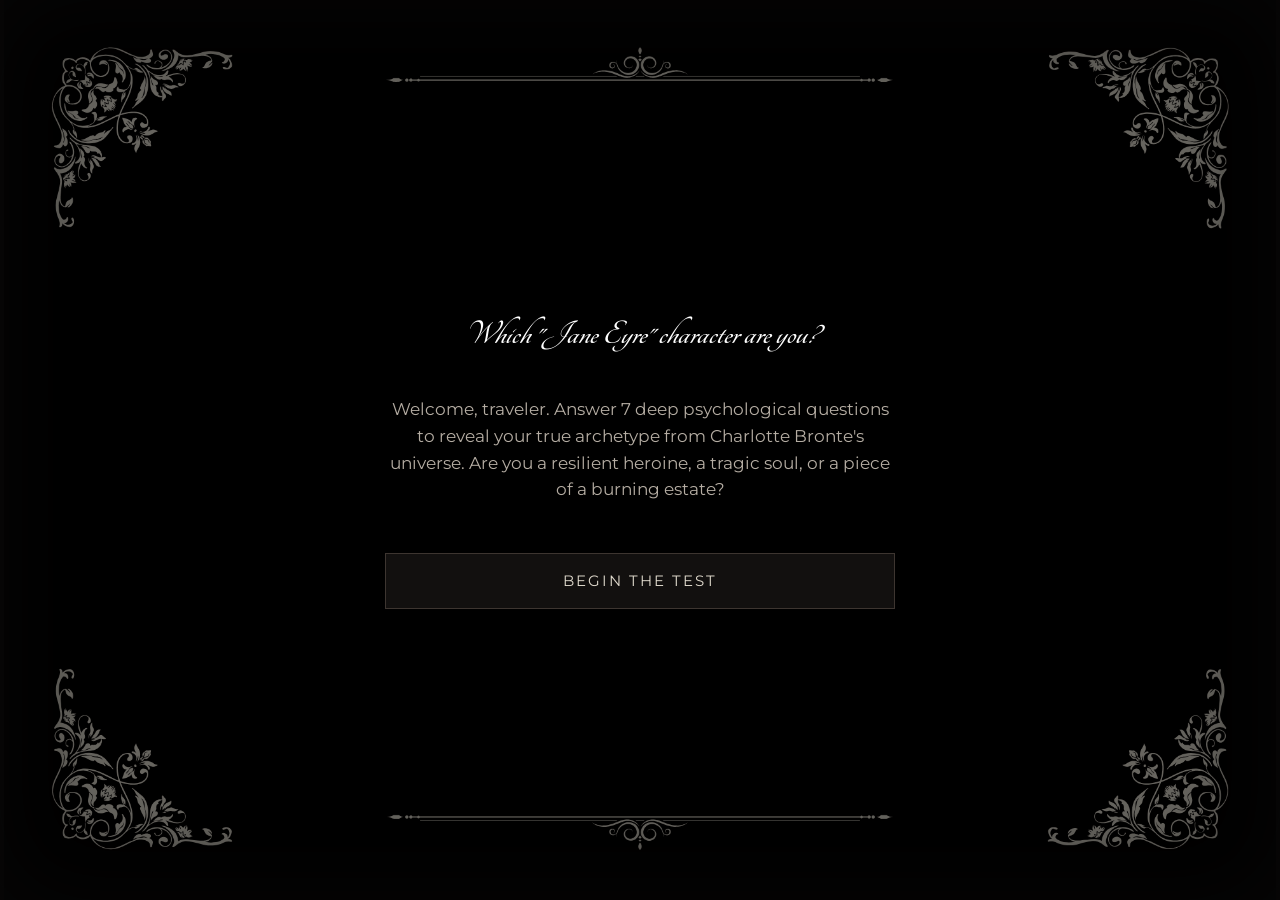
<file: index.html>
<!DOCTYPE html>
<html lang="en">
<head>
 <link rel="preconnect" href="https://fonts.googleapis.com">
<link rel="preconnect" href="https://fonts.gstatic.com" crossorigin>
<link href="https://fonts.googleapis.com/css2?family=Meie+Script&display=swap" rel="stylesheet">
  <link rel="preconnect" href="https://fonts.googleapis.com">
<link rel="preconnect" href="https://fonts.gstatic.com" crossorigin>
<link href="https://fonts.googleapis.com/css2?family=Mea+Culpa&display=swap" rel="stylesheet">
  <link rel="preconnect" href="https://fonts.googleapis.com">
<link rel="preconnect" href="https://fonts.gstatic.com" crossorigin>
<link href="https://fonts.googleapis.com/css2?family=Montserrat:ital,wght@0,100..900;1,100..900&display=swap" rel="stylesheet">
  <link rel="preconnect" href="https://fonts.googleapis.com">
<link rel="preconnect" href="https://fonts.gstatic.com" crossorigin>
<link href="https://fonts.googleapis.com/css2?family=Tangerine:wght@400;700&display=swap" rel="stylesheet">
	<title>Jane Eyre Gothic Personality Quiz</title>
	<meta charset="utf-8">
	<meta http-equiv="X-UA-Compatible" content="IE=edge">
	<meta name="viewport" content="width=device-width, initial-scale=1">
	<link rel="stylesheet" href="style.css">
	<script src="script.js" defer></script>
</head>
<body>

	<div id="video-bg" class="video-bg-container">
		<img id="bg-image" src="assets/main-bg.png" alt="Gothic Background Aesthetic">
		<div class="video-overlay"></div>
	</div>

	<main class="main-wrapper">
      
		<!-- The start -->
		<div id="start-screen" class="quiz-page">
			<h1 class="gothic-title">Which  "Jane  Eyre" character are you?</h1>
			<p class="intro-text">Welcome, traveler. Answer 7 deep psychological questions to reveal your true  archetype from Charlotte Bronte's universe. Are you a resilient heroine, a tragic soul, or a piece of a burning estate?</p>
			<button id="start-btn">Begin the Test</button>
		</div>

		<!-- QUESTION 1 -->
		<div id="q1" class="quiz-page" style="display: none;">
			<h2>1. Someone tries to break your will and control you. Your reaction?</h2>
			<div class="answer-container">
				<button id="q1a1" class="answer-btn">I hide behind a practical routine, domestic tasks, and dry schedules.</button>
				<button id="q1a2" class="answer-btn">Absolute toxic explosion. I make it everyone's problem and burn everything down.</button>
				<button id="q1a3" class="answer-btn">Pure self-destruction. I beautifully turn into an absolute physical ruin.</button>
				<button id="q1a4" class="answer-btn">Quietly over-functioning. I get a medical prescription and write a long critique letter.</button>
				<button id="q1a5" class="answer-btn">Elegant retreat. I pack my things and run away into the fog with a smart mentor.</button>
			</div>
		</div>

		<!-- QUESTION 2 -->
		<div id="q2" class="quiz-page" style="display: none;">
			<h2>2. What does "absolute emotional safety" mean to you?</h2>
			<div class="answer-container">
				<button id="q2a1" class="answer-btn">Total medical/physical comfort. Locked doors, warm tea, and nobody touching me.</button>
				<button id="q2a2" class="answer-btn">Living in an elite sanctuary where my deepest, darkest trauma is respected.</button>
				<button id="q2a3" class="answer-btn">A dynamic, intense connection where we are both heavily toxic but matching.</button>
				<button id="q2a4" class="answer-btn">Knowing there is a huge, bulletproof financial safety net waiting for me.</button>
				<button id="q2a5" class="answer-btn">Complete independence. Just me, a massive foggy field, and my quiet morals.</button>
			</div>
		</div>

		<!-- QUESTION 3 -->
		<div id="q3" class="quiz-page" style="display: none;">
			<h2>3. Your toxic trait under extreme psychological stress?</h2>
			<div class="answer-container">
				<button id="q3a1" class="answer-btn">Emotional calcification. I act like a saint but silently turn my heart into ice.</button>
				<button id="q3a2" class="answer-btn">Over-functioning paranoia. I create dynamic, intense scenarios and panic.</button>
				<button id="q3a3" class="answer-btn">Aggressive escapism. I download banking apps and check my inheritance plans.</button>
				<button id="q3a4" class="answer-btn">Superficial arrogance. I put on an expensive outfit and ignore people.</button>
				<button id="q3a5" class="answer-btn">Ghosting everyone. I lock myself in a dark room and block texts.</button>
			</div>
		</div>

		<!-- QUESTION 4 -->
		<div id="q4" class="quiz-page" style="display: none;">
			<h2>4. Your friend is in a massive crisis. Your automatic role?</h2>
			<div class="answer-container">
				<button id="q4a1" class="answer-btn">Hostile judging. I tell them why they are wrong and ignore their crying.</button>
				<button id="q4a2" class="answer-btn">Gothic drama. I sit there, looking out the rainy window, absorbing the shock.</button>
				<button id="q4a3" class="answer-btn">Practical panic. I try to help, but accidentally expose their secret instead.</button>
				<button id="q4a4" class="answer-btn">Elegant patronizing. I bring them a coffee and analyze their trauma.</button>
				<button id="q4a5" class="answer-btn">Silent martyrdom. I carry their entire burden until I pass out from exhaustion.</button>
			</div>
		</div>

		<!-- QUESTION 5 -->
		<div id="q5" class="quiz-page" style="display: none;">
			<h2>5. What is your absolute biggest fear when getting close to someone?</h2>
			<div class="answer-container">
				<button id="q5a1" class="answer-btn">Primal panic. That they will unleash the explosive, dark chaos I hide inside.</button>
				<button id="q5a2" class="answer-btn">Disappointment. That they only like me for my money, status, or beautiful mask.</button>
				<button id="q5a3" class="answer-btn">Losing my mind. Getting so addicted to their ego that I completely lose my path.</button>
				<button id="q5a4" class="answer-btn">Petty betrayal. That they will gossip about my flaws behind my back.</button>
				<button id="q5a5" class="answer-btn">Emotional boredom. Getting trapped in a rigid, cold routine where nothing burns.</button>
			</div>
		</div>

		<!-- QUESTION 6 -->
		<div id="q6" class="quiz-page" style="display: none;">
			<h2>6. You are unexpectedly invited to a high-society gala. What are you doing?</h2>
			<div class="answer-container">
				<button id="q6a1" class="answer-btn">Main character energy. Arriving late in a dramatic suit and ignoring the rules.</button>
				<button id="q6a2" class="answer-btn">Intellectual high tea. Discussing deep philosophy and judging everyone’s morals.</button>
				<button id="q6a3" class="answer-btn">Hiding in the VIP room, drinking premium wine, and looking extremely spooky.</button>
				<button id="q6a4" class="answer-btn">Dominating the dance floor, flirting with rich people, and creating cute drama.</button>
				<button id="q6a5" class="answer-btn">Sitting in the dark corner in a plain dress, being a complete, silent rock.</button>
			</div>
		</div>

		<!-- QUESTION 7 -->
		<div id="q7" class="quiz-page" style="display: none;">
			<h2>7. Choose an object that matches your current energy state.</h2>
			<div class="answer-container">
				<button id="q7a1" class="answer-btn">A broken vintage record player, loudly blasting dramatic opera songs in an empty house.</button>
				<button id="q7a2" class="answer-btn">A literal box of matches hidden under a beautiful French doll.</button>
				<button id="q7a3" class="answer-btn">A heavy velvet curtain color of dark blood, blocking a huge window looking out into a storm.</button>
				<button id="q7a4" class="answer-btn">A scratched brass compass resting on top of an old family inheritance document.</button>
				<button id="q7a5" class="answer-btn">A steel quill pen, sharply ink-stained, resting on a cold stone altar.</button>
			</div>
		</div>

						<!-- Final screen -->
		<div id="result-screen" class="quiz-page" style="display: none;">
			<h2 id="result-title">Your Fate is Decided...</h2>
		
			<div class="result-image-container" style="width: 200px; height: 150px; margin: 10px auto 15px auto; background-color: #12100f; display: flex; align-items: center; justify-content: center; border-radius: 50%; overflow: hidden; border: 3px double #dfcbb5; box-shadow: 0 8px 20px rgba(0, 0, 0, 0.8);">
				<img id="img-jane" src="assets/jane.png" alt="Jane Eyre" style="display: none; width: 100%; height: 100%; object-fit: cover;">
				<img id="img-rochester" src="assets/rochester.png" alt="Edward Rochester" style="display: none; width: 100%; height: 100%; object-fit: cover;">
				<img id="img-stjohn" src="assets/stjohn.png" alt="St. John Rivers" style="display: none; width: 100%; height: 100%; object-fit: cover;">
				<img id="img-blanche" src="assets/blanche.png" alt="Blanche Ingram" style="display: none; width: 100%; height: 100%; object-fit: cover;">
				<img id="img-helen" src="assets/helen.png" alt="Helen Burns" style="display: none; width: 100%; height: 100%; object-fit: cover;">
				<img id="img-mrsreed" src="assets/mrsreed.png" alt="Mrs. Reed" style="display: none; width: 100%; height: 100%; object-fit: cover;">
				<img id="img-adele" src="assets/adele.png" alt="Adèle Varens" style="display: none; width: 100%; height: 100%; object-fit: cover;">
				<img id="img-bertha" src="assets/bertha.png" alt="Bertha Mason" style="display: none; width: 100%; height: 100%; object-fit: cover;">
				<img id="img-thornfield" src="assets/thornfield.png" alt="Thornfield Hall" style="display: none; width: 100%; height: 100%; object-fit: cover;">
				<img id="img-inheritance" src="assets/inheritance.png" alt="The Inheritance" style="display: none; width: 100%; height: 100%; object-fit: cover;">
				<img id="img-bessie" src="assets/bessie.png" alt="Bessie Lee" style="display: none; width: 100%; height: 100%; object-fit: cover;">
				<img id="img-mrlloyd" src="assets/mrlloyd.png" alt="Mr. Lloyd" style="display: none; width: 100%; height: 100%; object-fit: cover;">
				<img id="img-misstemple" src="assets/misstemple.png" alt="Miss Temple" style="display: none; width: 100%; height: 100%; object-fit: cover;">
				<img id="img-richard" src="assets/richard.png" alt="Richard Mason" style="display: none; width: 100%; height: 100%; object-fit: cover;">
				<img id="img-redroom" src="assets/redroom.png" alt="The Red Room" style="display: none; width: 100%; height: 100%; object-fit: cover;">
			</div>


			<h3 id="result-name">Calculating...</h3>
			<p id="result-description">Analyzing your psychological traits...</p>

			<button id="restart" style="margin-top: 30px;">Restart Quiz</button>
		</div>


	</main>

</body>
</html>
</file>
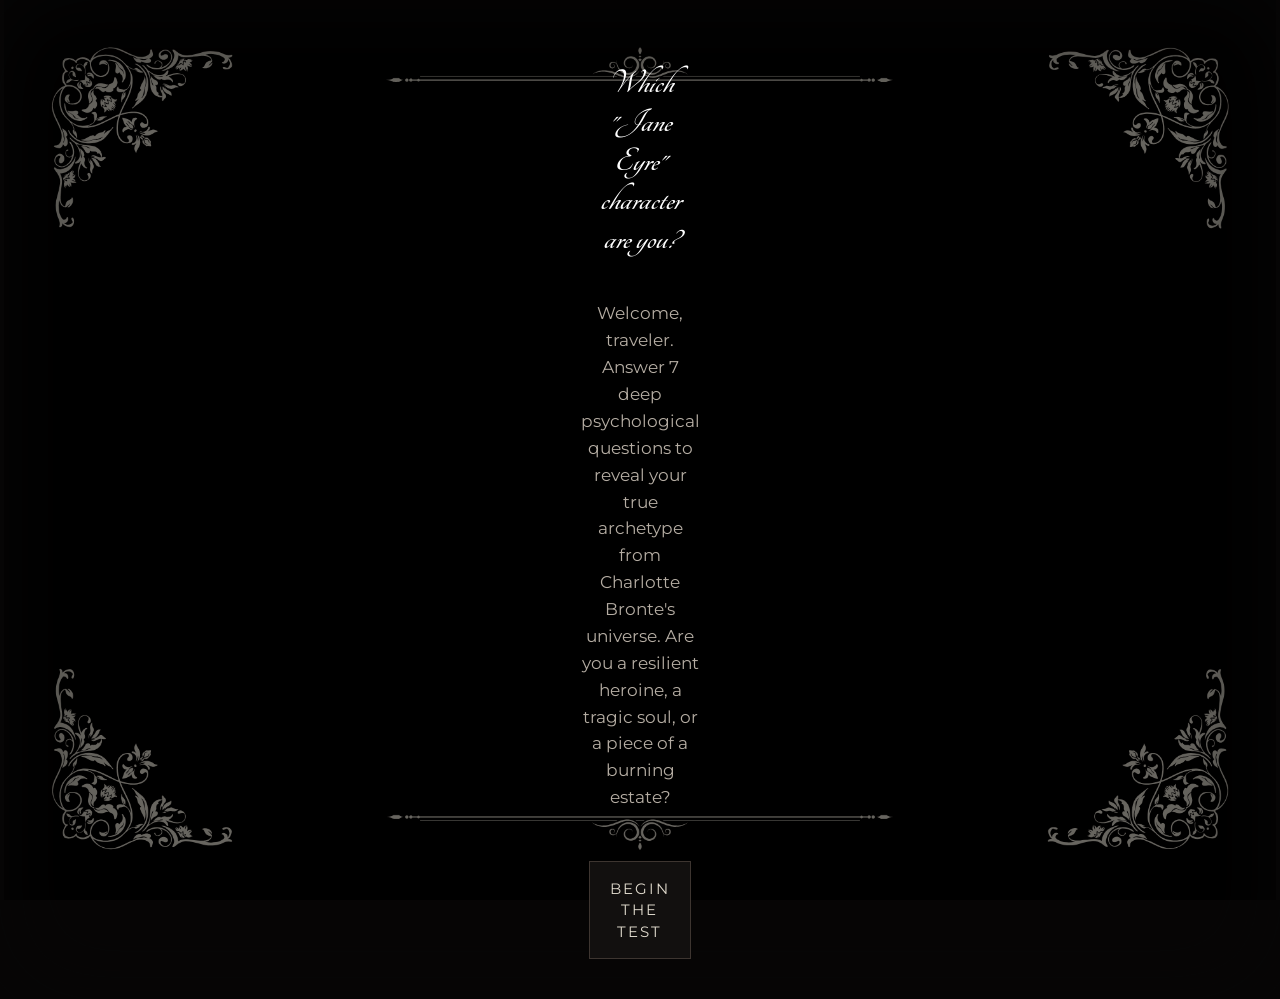
<file: janes_quiz_starter_code (2)/index.html>
<!DOCTYPE html>
<html lang="en">
<head>
 <link rel="preconnect" href="https://fonts.googleapis.com">
<link rel="preconnect" href="https://fonts.gstatic.com" crossorigin>
<link href="https://fonts.googleapis.com/css2?family=Meie+Script&display=swap" rel="stylesheet">
  <link rel="preconnect" href="https://fonts.googleapis.com">
<link rel="preconnect" href="https://fonts.gstatic.com" crossorigin>
<link href="https://fonts.googleapis.com/css2?family=Mea+Culpa&display=swap" rel="stylesheet">
  <link rel="preconnect" href="https://fonts.googleapis.com">
<link rel="preconnect" href="https://fonts.gstatic.com" crossorigin>
<link href="https://fonts.googleapis.com/css2?family=Montserrat:ital,wght@0,100..900;1,100..900&display=swap" rel="stylesheet">
  <link rel="preconnect" href="https://fonts.googleapis.com">
<link rel="preconnect" href="https://fonts.gstatic.com" crossorigin>
<link href="https://fonts.googleapis.com/css2?family=Tangerine:wght@400;700&display=swap" rel="stylesheet">
	<title>Jane Eyre Gothic Personality Quiz</title>
	<meta charset="utf-8">
	<meta http-equiv="X-UA-Compatible" content="IE=edge">
	<meta name="viewport" content="width=device-width, initial-scale=1">
	<link rel="stylesheet" href="style.css">
	<script src="script.js" defer></script>
</head>
<body>

	<div id="video-bg" class="video-bg-container">
		<img id="bg-image" src="assets/main-bg.png" alt="Gothic Background Aesthetic">
		<div class="video-overlay"></div>
	</div>


	<div class="main-wrapper">

	<main class="main-wrapper">
      
		<!-- The start -->
		<div id="start-screen" class="quiz-page">
			<h1 class="gothic-title">Which  "Jane  Eyre" character are you?</h1>
			<p class="intro-text">Welcome, traveler. Answer 7 deep psychological questions to reveal your true  archetype from Charlotte Bronte's universe. Are you a resilient heroine, a tragic soul, or a piece of a burning estate?</p>
			<button id="start-btn">Begin the Test</button>
		</div>

		<!-- QUESTION 1 -->
		<div id="q1" class="quiz-page" style="display: none;">
			<h2>1. Someone tries to break your will and control you. Your reaction?</h2>
			<div class="answer-container">
				<button id="q1a1" class="answer-btn">I hide behind a practical routine, domestic tasks, and dry schedules.</button>
				<button id="q1a2" class="answer-btn">Absolute toxic explosion. I make it everyone's problem and burn everything down.</button>
				<button id="q1a3" class="answer-btn">Pure self-destruction. I beautifully turn into an absolute physical ruin.</button>
				<button id="q1a4" class="answer-btn">Quietly over-functioning. I get a medical prescription and write a long critique letter.</button>
				<button id="q1a5" class="answer-btn">Elegant retreat. I pack my things and run away into the fog with a smart mentor.</button>
			</div>
		</div>

		<!-- QUESTION 2 -->
		<div id="q2" class="quiz-page" style="display: none;">
			<h2>2. What does "absolute emotional safety" mean to you?</h2>
			<div class="answer-container">
				<button id="q2a1" class="answer-btn">Total medical/physical comfort. Locked doors, warm tea, and nobody touching me.</button>
				<button id="q2a2" class="answer-btn">Living in an elite sanctuary where my deepest, darkest trauma is respected.</button>
				<button id="q2a3" class="answer-btn">A dynamic, intense connection where we are both heavily toxic but matching.</button>
				<button id="q2a4" class="answer-btn">Knowing there is a huge, bulletproof financial safety net waiting for me.</button>
				<button id="q2a5" class="answer-btn">Complete independence. Just me, a massive foggy field, and my quiet morals.</button>
			</div>
		</div>

		<!-- QUESTION 3 -->
		<div id="q3" class="quiz-page" style="display: none;">
			<h2>3. Your toxic trait under extreme psychological stress?</h2>
			<div class="answer-container">
				<button id="q3a1" class="answer-btn">Emotional calcification. I act like a saint but silently turn my heart into ice.</button>
				<button id="q3a2" class="answer-btn">Over-functioning paranoia. I create dynamic, intense scenarios and panic.</button>
				<button id="q3a3" class="answer-btn">Aggressive escapism. I download banking apps and check my inheritance plans.</button>
				<button id="q3a4" class="answer-btn">Superficial arrogance. I put on an expensive outfit and ignore people.</button>
				<button id="q3a5" class="answer-btn">Ghosting everyone. I lock myself in a dark room and block texts.</button>
			</div>
		</div>

		<!-- QUESTION 4 -->
		<div id="q4" class="quiz-page" style="display: none;">
			<h2>4. Your friend is in a massive crisis. Your automatic role?</h2>
			<div class="answer-container">
				<button id="q4a1" class="answer-btn">Hostile judging. I tell them why they are wrong and ignore their crying.</button>
				<button id="q4a2" class="answer-btn">Gothic drama. I sit there, looking out the rainy window, absorbing the shock.</button>
				<button id="q4a3" class="answer-btn">Practical panic. I try to help, but accidentally expose their secret instead.</button>
				<button id="q4a4" class="answer-btn">Elegant patronizing. I bring them a coffee and analyze their trauma.</button>
				<button id="q4a5" class="answer-btn">Silent martyrdom. I carry their entire burden until I pass out from exhaustion.</button>
			</div>
		</div>

		<!-- QUESTION 5 -->
		<div id="q5" class="quiz-page" style="display: none;">
			<h2>5. What is your absolute biggest fear when getting close to someone?</h2>
			<div class="answer-container">
				<button id="q5a1" class="answer-btn">Primal panic. That they will unleash the explosive, dark chaos I hide inside.</button>
				<button id="q5a2" class="answer-btn">Disappointment. That they only like me for my money, status, or beautiful mask.</button>
				<button id="q5a3" class="answer-btn">Losing my mind. Getting so addicted to their ego that I completely lose my path.</button>
				<button id="q5a4" class="answer-btn">Petty betrayal. That they will gossip about my flaws behind my back.</button>
				<button id="q5a5" class="answer-btn">Emotional boredom. Getting trapped in a rigid, cold routine where nothing burns.</button>
			</div>
		</div>

		<!-- QUESTION 6 -->
		<div id="q6" class="quiz-page" style="display: none;">
			<h2>6. You are unexpectedly invited to a high-society gala. What are you doing?</h2>
			<div class="answer-container">
				<button id="q6a1" class="answer-btn">Main character energy. Arriving late in a dramatic suit and ignoring the rules.</button>
				<button id="q6a2" class="answer-btn">Intellectual high tea. Discussing deep philosophy and judging everyone’s morals.</button>
				<button id="q6a3" class="answer-btn">Hiding in the VIP room, drinking premium wine, and looking extremely spooky.</button>
				<button id="q6a4" class="answer-btn">Dominating the dance floor, flirting with rich people, and creating cute drama.</button>
				<button id="q6a5" class="answer-btn">Sitting in the dark corner in a plain dress, being a complete, silent rock.</button>
			</div>
		</div>

		<!-- QUESTION 7 -->
		<div id="q7" class="quiz-page" style="display: none;">
			<h2>7. Choose an object that matches your current energy state.</h2>
			<div class="answer-container">
				<button id="q7a1" class="answer-btn">A broken vintage record player, loudly blasting dramatic opera songs in an empty house.</button>
				<button id="q7a2" class="answer-btn">A literal box of matches hidden under a beautiful French doll.</button>
				<button id="q7a3" class="answer-btn">A heavy velvet curtain color of dark blood, blocking a huge window looking out into a storm.</button>
				<button id="q7a4" class="answer-btn">A scratched brass compass resting on top of an old family inheritance document.</button>
				<button id="q7a5" class="answer-btn">A steel quill pen, sharply ink-stained, resting on a cold stone altar.</button>
			</div>
		</div>

						<!-- Final screen -->
		<div id="result-screen" class="quiz-page" style="display: none;">
			<h2 id="result-title">Your Fate is Decided...</h2>
		
			<div class="result-image-container" style="width: 200px; height: 150px; margin: 10px auto 15px auto; background-color: #12100f; display: flex; align-items: center; justify-content: center; border-radius: 50%; overflow: hidden; border: 3px double #dfcbb5; box-shadow: 0 8px 20px rgba(0, 0, 0, 0.8);">
				<img id="img-jane" src="assets/jane.png" alt="Jane Eyre" style="display: none; width: 100%; height: 100%; object-fit: cover;">
				<img id="img-rochester" src="assets/rochester.png" alt="Edward Rochester" style="display: none; width: 100%; height: 100%; object-fit: cover;">
				<img id="img-stjohn" src="assets/stjohn.png" alt="St. John Rivers" style="display: none; width: 100%; height: 100%; object-fit: cover;">
				<img id="img-blanche" src="assets/blanche.png" alt="Blanche Ingram" style="display: none; width: 100%; height: 100%; object-fit: cover;">
				<img id="img-helen" src="assets/helen.png" alt="Helen Burns" style="display: none; width: 100%; height: 100%; object-fit: cover;">
				<img id="img-mrsreed" src="assets/mrsreed.png" alt="Mrs. Reed" style="display: none; width: 100%; height: 100%; object-fit: cover;">
				<img id="img-adele" src="assets/adele.png" alt="Adèle Varens" style="display: none; width: 100%; height: 100%; object-fit: cover;">
				<img id="img-bertha" src="assets/bertha.png" alt="Bertha Mason" style="display: none; width: 100%; height: 100%; object-fit: cover;">
				<img id="img-thornfield" src="assets/thornfield.png" alt="Thornfield Hall" style="display: none; width: 100%; height: 100%; object-fit: cover;">
				<img id="img-inheritance" src="assets/inheritance.png" alt="The Inheritance" style="display: none; width: 100%; height: 100%; object-fit: cover;">
				<img id="img-bessie" src="assets/bessie.png" alt="Bessie Lee" style="display: none; width: 100%; height: 100%; object-fit: cover;">
				<img id="img-mrlloyd" src="assets/mrlloyd.png" alt="Mr. Lloyd" style="display: none; width: 100%; height: 100%; object-fit: cover;">
				<img id="img-misstemple" src="assets/misstemple.png" alt="Miss Temple" style="display: none; width: 100%; height: 100%; object-fit: cover;">
				<img id="img-richard" src="assets/richard.png" alt="Richard Mason" style="display: none; width: 100%; height: 100%; object-fit: cover;">
				<img id="img-redroom" src="assets/redroom.png" alt="The Red Room" style="display: none; width: 100%; height: 100%; object-fit: cover;">
			</div>


			<h3 id="result-name">Calculating...</h3>
			<p id="result-description">Analyzing your psychological traits...</p>

			<button id="restart" style="margin-top: 30px;">Restart Quiz</button>
		</div>


	</main>

</body>
</html>
</file>
<file: style.css>
/* STYLE SECTIONING TAGS */
*, *::before, *::after {
  box-sizing: border-box;
  outline: none !important;
  border: none;
}

html {
  background-color: #070606; 
}

.video-bg-container {
  position: fixed;
  top: 0;
  left: 0;
  width: 100%;
  height: 100vh;
  z-index: -2;
  background-color: #070606; 
  overflow: hidden;

  border: none !important;
  outline: none !important;
}

#bg-image {
  width: 100%;
  height: 100%;
  object-fit: contain; 
  
  filter: contrast(1.05) brightness(0.4) sepia(0.1); 
}


.video-overlay {
  position: absolute;
  top: 0;
  left: 0;
  width: 100%;
  height: 100%;
  background: radial-gradient(circle, rgba(7,6,6,0.3) 0%, rgba(7,6,6,0.85) 100%);
  z-index: -1;
}

body {
  font-family: "Montserrat", sans-serif;
  margin: 0;
  padding: 0;
  background-color: transparent; 
  color: #E0DACD;
  
  display: flex;
  justify-content: center;
  align-items: center;
  min-height: 100vh;
  
  box-shadow: inset 0 0 100px #070606; 
  overflow: hidden; 
}


.main-wrapper {
  width: 100%;
  max-width: 550px; 
  padding: 20px;
  box-sizing: border-box;
  display: flex;
  flex-direction: column;
  align-items: center;
  text-align: center;
}

/* STYLE TEXT */
.gothic-title {
  font-family: "Tangerine", cursive;
  font-style: italic;
  color: #ffffff;
  font-size: 2.2rem;
  margin-bottom: 25px;
}

h2 {
  font-family: "Tangerine", cursive; 
  font-size: 1.7rem;
  color: #ffffff;
  margin-bottom: 30px;
  line-height: 1.4;
}

.intro-text {
  font-size: 1.05rem;
  line-height: 1.6;
  color: #b5ada3;
  margin-bottom: 30px;
}

.answer-container {
  display: flex;
  flex-direction: column;
  gap: 12px;
  width: 100%; 
  margin-top: 10px;
}
  
/* STYLE BUTTONS */
button, .answer-btn { 
  font-family: "Montserrat", sans-serif;
  background-color: #12100f; 
  color: #E0DACD;
  border: 1px solid #3d3530;
  padding: 16px 20px;
  font-size: 0.95rem;
  line-height: 1.4;
  cursor: pointer;
  width: 100%;
  text-align: center; 
  transition: all 0.2s ease;
}

button:hover, .answer-btn:hover {
  background-color: #E0DACD;
  color: #070606;
  border-color: #ffffff;
}

#start-btn, #restart {
  margin-top: 20px;
  text-transform: uppercase;
  letter-spacing: 2px;
}

.result-image-container {
  width: 150px; 
  height: 150px;
  margin: 10px auto 15px auto;
  border-radius: 50%; 
  overflow: hidden;
  border: 3px double #dfcbb5; 
  box-shadow: 0 8px 20px rgba(0, 0, 0, 0.8);
  background-color: #12100f;
}

.result-image-container img {
  width: 100%;
  height: 100%;
  object-fit: cover;
}

#result-name {
  font-family: "Tangerine", cursive;
  font-size: 1.9rem; 
  color: #ffffff;
  margin-top: 5px;
  margin-bottom: 5px;
  letter-spacing: 1px;
}

#result-description {
  font-family: "Montserrat", sans-serif;
  font-size: 0.88rem; 
  line-height: 1.5;
  color: #b5ada3; 
  font-style: italic;
  max-width: 420px; 
  margin: 5px auto 20px auto;
}

#restart {
  margin-top: 10px;
  padding: 12px 30px;
  font-size: 0.85rem;
  text-transform: uppercase;
  letter-spacing: 2px;
  font-weight: 600;
}

.quiz-page {
  width: 100%;
  display: flex;
  flex-direction: column;
  align-items: center;
  animation: fadeIn 0.3s ease-in-out;
}

@keyframes fadeIn {
  from { opacity: 0; }
  to { opacity: 1; }
}

/* for mobile */
@media (max-width: 768px) {
  
  #bg-image {
    display: none; 
  }
  
  .video-bg-container {
    background-color: #070606; 
  }
  
  .video-overlay {
    background: #070606;
  }
  
  .main-wrapper {
    max-width: 90%;
    padding: 20px 10px;
  }
  
  .gothic-title {
    font-size: 1.8rem;
  }
  
  h2 {
    font-size: 1.2rem;
  }
  
  .result-image-container {
    width: 170px;
    height: 170px;
  }
}
</file>
<file: janes_quiz_starter_code (2)/style.css>
/* STYLE SECTIONING TAGS */
*, *::before, *::after {
  box-sizing: border-box;
  outline: none !important;
  border: none;
}

html {
  background-color: #070606; 
}

.video-bg-container {
  position: fixed;
  top: 0;
  left: 0;
  width: 100%;
  height: 100vh;
  z-index: -2;
  background-color: #070606; 
  overflow: hidden;

  border: none !important;
  outline: none !important;
}

#bg-image {
  width: 100%;
  height: 100%;
  object-fit: contain; 
  
  filter: contrast(1.05) brightness(0.4) sepia(0.1); 
}


.video-overlay {
  position: absolute;
  top: 0;
  left: 0;
  width: 100%;
  height: 100%;
  background: radial-gradient(circle, rgba(7,6,6,0.3) 0%, rgba(7,6,6,0.85) 100%);
  z-index: -1;
}

body {
  font-family: "Montserrat", sans-serif;
  margin: 0;
  padding: 0;
  background-color: transparent; 
  color: #E0DACD;
  
  display: flex;
  justify-content: center;
  align-items: center;
  min-height: 100vh;
  
  box-shadow: inset 0 0 100px #070606; 
  overflow: hidden; 
}


.main-wrapper {
  width: 100%;
  max-width: 35%; 
  padding: 20px;
  box-sizing: border-box;
  display: flex;
  flex-direction: column;
  align-items: center;
  text-align: center;
}

/* STYLE TEXT */
.gothic-title {
  font-family: "Tangerine", cursive;
  font-style: italic;
  color: #ffffff;
  font-size: 2.2rem;
  margin-bottom: 25px;
}

h2 {
  font-family: "Tangerine", cursive; 
  font-size: 1.7rem;
  color: #ffffff;
  margin-bottom: 30px;
  line-height: 1.4;
}

.intro-text {
  font-size: 1.05rem;
  line-height: 1.6;
  color: #b5ada3;
  margin-bottom: 30px;
}

.answer-container {
  display: flex;
  flex-direction: column;
  gap: 12px;
  width: 100%; 
  margin-top: 10px;
}
  
/* STYLE BUTTONS */
button, .answer-btn { 
  font-family: "Montserrat", sans-serif;
  background-color: #12100f; 
  color: #E0DACD;
  border: 1px solid #3d3530;
  padding: 16px 20px;
  font-size: 0.95rem;
  line-height: 1.4;
  cursor: pointer;
  width: 100%;
  text-align: center; 
  transition: all 0.2s ease;
}

button:hover, .answer-btn:hover {
  background-color: #E0DACD;
  color: #070606;
  border-color: #ffffff;
}

#start-btn, #restart {
  margin-top: 20px;
  text-transform: uppercase;
  letter-spacing: 2px;
}

.result-image-container {
  width: 150px; 
  height: 150px;
  margin: 10px auto 15px auto;
  border-radius: 50%; 
  overflow: hidden;
  border: 3px double #dfcbb5; 
  box-shadow: 0 8px 20px rgba(0, 0, 0, 0.8);
  background-color: #12100f;
}

.result-image-container img {
  width: 100%;
  height: 100%;
  object-fit: cover;
}

#result-name {
  font-family: "Tangerine", cursive;
  font-size: 1.9rem; 
  color: #ffffff;
  margin-top: 5px;
  margin-bottom: 5px;
  letter-spacing: 1px;
}

#result-description {
  font-family: "Montserrat", sans-serif;
  font-size: 0.88rem; 
  line-height: 1.5;
  color: #b5ada3; 
  font-style: italic;
  max-width: 420px; 
  margin: 5px auto 20px auto;
}

#restart {
  margin-top: 10px;
  padding: 12px 30px;
  font-size: 0.85rem;
  text-transform: uppercase;
  letter-spacing: 2px;
  font-weight: 600;
}

.quiz-page {
  width: 100%;
  display: flex;
  flex-direction: column;
  align-items: center;
  animation: fadeIn 0.3s ease-in-out;
}

@keyframes fadeIn {
  from { opacity: 0; }
  to { opacity: 1; }
}

/* for mobile */
@media (max-width: 768px) {
  
  #bg-image {
    display: none; 
  }
  
  .video-bg-container {
    background-color: #070606; 
  }
  
  .video-overlay {
    background: #070606;
  }
  
  .main-wrapper {
    max-width: 90%;
    padding: 20px 10px;
  }
  
  .gothic-title {
    font-size: 1.8rem;
  }
  
  h2 {
    font-size: 1.2rem;
  }
  
  .result-image-container {
    width: 170px;
    height: 170px;
  }
}
</file>
